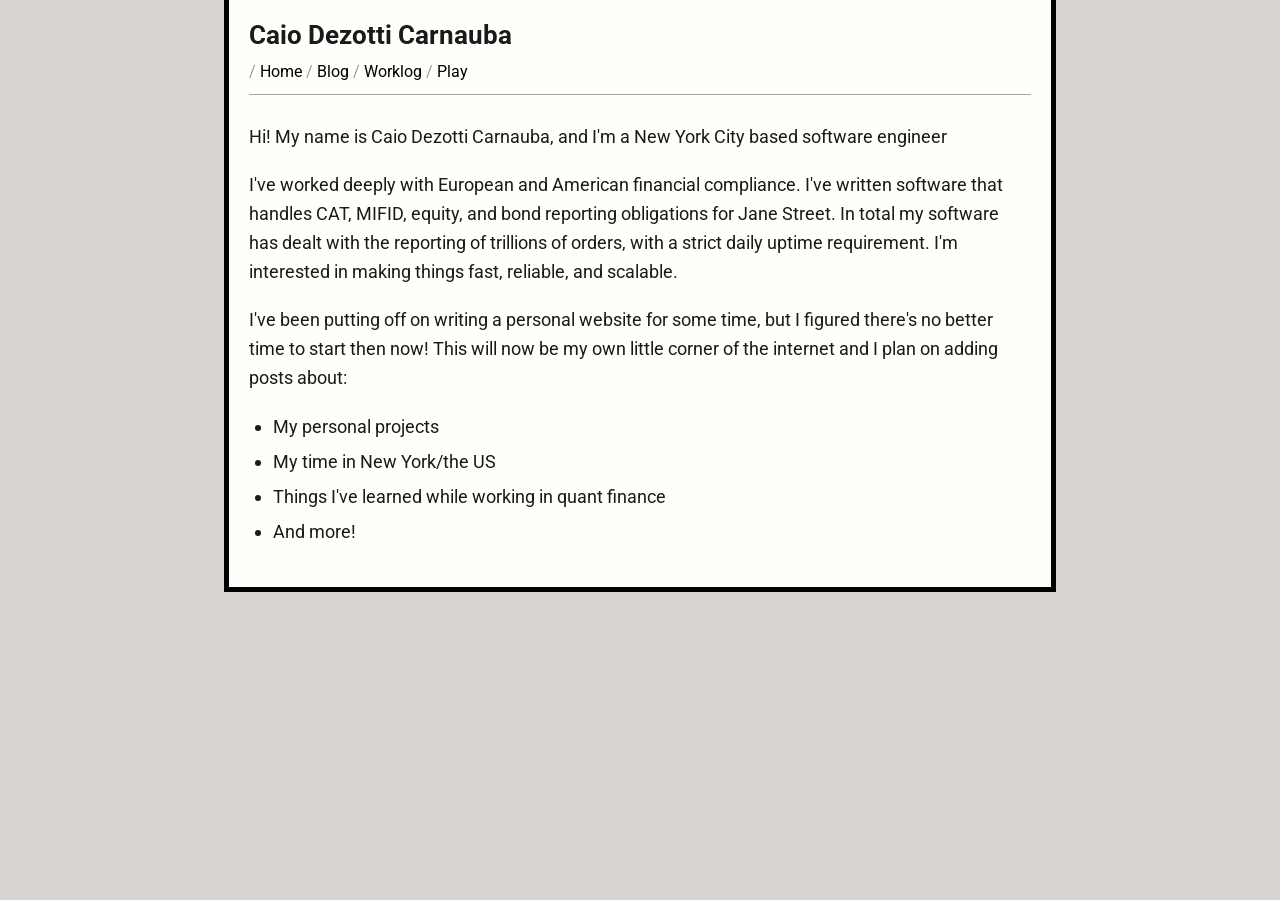
<file: index.html>
<!doctype html>
<html lang="en-US">

<head>
    <meta charset="utf-8" />
    <meta name="viewport" content="width=device-width" />
    <title>Caio Dezotti Carnauba</title>

    <link rel="preconnect" href="https://fonts.googleapis.com">
    <link rel="preconnect" href="https://fonts.gstatic.com" crossorigin>
    <link href="https://fonts.googleapis.com/css2?family=Roboto:ital,wght@0,100..900;1,100..900&display=swap" rel="stylesheet">

    <link rel="stylesheet" href="styles/home_style.css" />
</head>

<body>
    <header>
        <nav class="main_banner">
            <h1 class="my_name"> Caio Dezotti Carnauba </h1>

            <h2 class="nav_bar">
                <div class="header-pair">
                    <a href="index.html" title="Home">
                        <span class="slash"> / </span>
                        <span class="nav-name"> Home </span>
                    </a>
                </div>


                <div class="header-pair">
                    <a href="blog.html" title="Blog">
                        <span class="slash"> / </span>
                        <span class="nav-name"> Blog </span>
                    </a>
                </div>

                <div class="header-pair">
                    <a href="worklog.html" title="Worklog">
                        <span class="slash"> / </span>
                        <span class="nav-name"> Worklog </span>
                    </a>
                </div>

                <div class="header-pair">
                    <a href="play.html" title="Play">
                        <span class="slash"> / </span>
                        <span class="nav-name"> Play</span>
                    </a>
                </div>
            </h2>
        </nav>
    </header>

    <div class="text_body">
        <p>Hi! My name is Caio Dezotti Carnauba, and I'm a New York City based software engineer </p>
        <p>I've worked deeply with European and American financial compliance. I've written software that handles CAT, MIFID, equity, and bond reporting obligations for Jane Street. In total my software has dealt with the reporting of trillions of orders, with a strict daily uptime requirement. I'm interested in making things fast, reliable, and scalable.
        </p>
        <p>I've been putting off on writing a personal website for some time, but I figured there's no better time to start then now!
            This will now be my own little corner of the internet and I plan on adding posts about: </p>

        <ul>
            <li>My personal projects</li>
            <li>My time in New York/the US</li>
            <li>Things I've learned while working in quant finance</li>
            <li>And more!</li>
        </ul>
    </div>

    <!-- TODO: Add a footer linking to my linkedin and github. -->
</body>

</html>
</file>
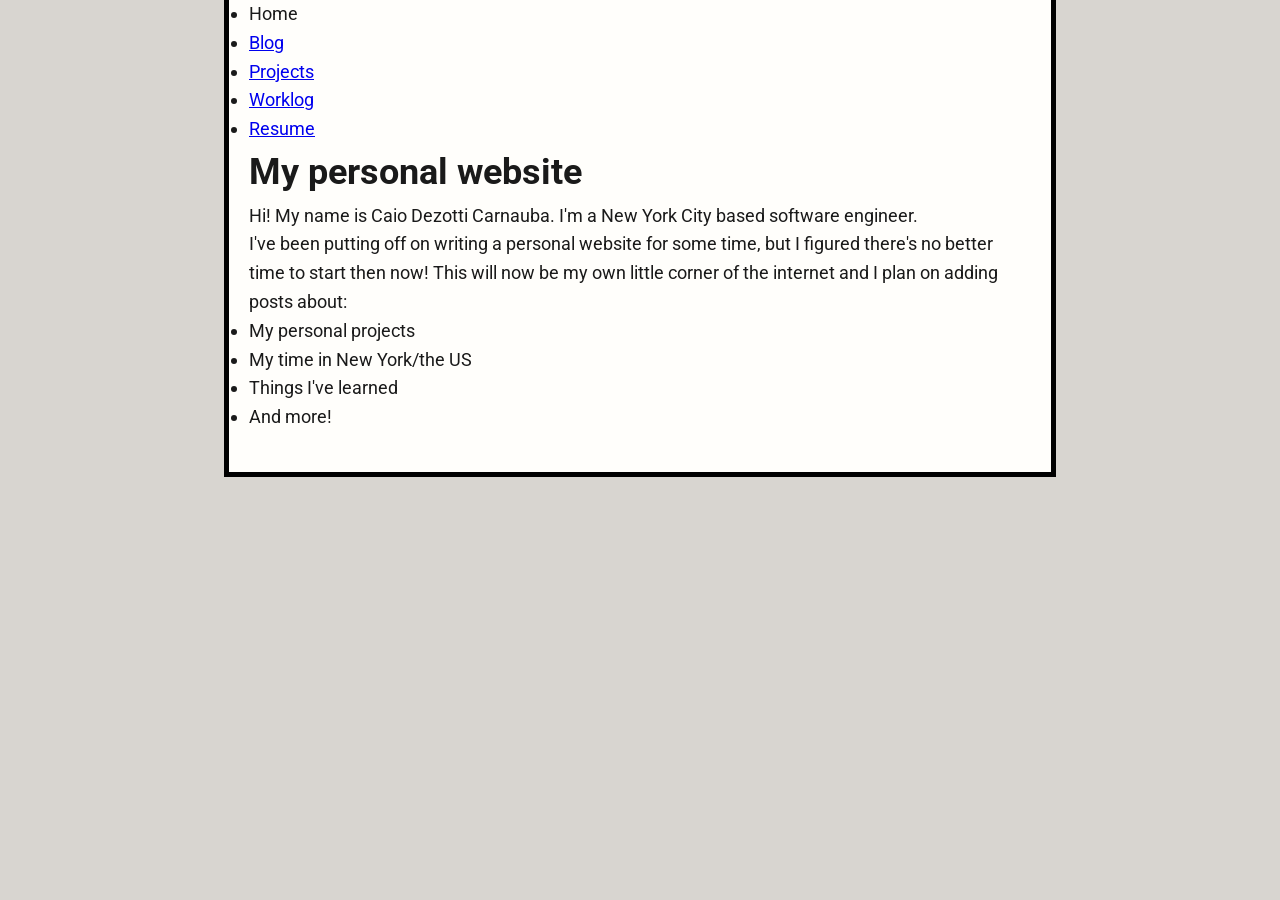
<file: home.html>
<!doctype html>
<html lang="en-US">
    <head>
        <meta charset="utf-8"/>
        <meta name="viewport" content="width=device-width"/>
        <title>Caio Dezotti Carnauba</title>

        <link rel="preconnect" href="https://fonts.googleapis.com">
        <link rel="preconnect" href="https://fonts.gstatic.com" crossorigin>
        <link href="https://fonts.googleapis.com/css2?family=Roboto:ital,wght@0,100..900;1,100..900&display=swap" rel="stylesheet">

        <link rel="stylesheet" href="styles/home_style.css"/>
    </head>
    <body>
        <!-- Is there a way to rip out this header as a shared value for all my pages? -->
        <header>
            <nav>
                <ul>
                    <li><a>Home</a></li>
                    <li><a href="blog.html" title="Blog">Blog</a></li>
                    <li><a href="projects.html" title="Projects">Projects</a></li>
                    <li><a href="worklog.html" title="Worklog">Worklog</a></li>
                    <li><a href="Resume.html" title="Resut">Resume</a></li>
                </ul>
            </nav>
        </header>

        <h1>My personal website</h1>
       <p>Hi! My name is Caio Dezotti Carnauba. I'm a New York City based software engineer.  </p>
       <!-- TODO Add more about us. -->

        <p>I've been putting off on writing a personal website for some time, but I figured there's no better time to start then now!
        This will now be my own little corner of the internet and I plan on adding posts about: </p>

        <ul>
            <li>My personal projects</li>
            <li>My time in New York/the US</li>
            <li>Things I've learned</li>
            <li>And more!</li>
        </ul>
    </body>
</html>
</file>
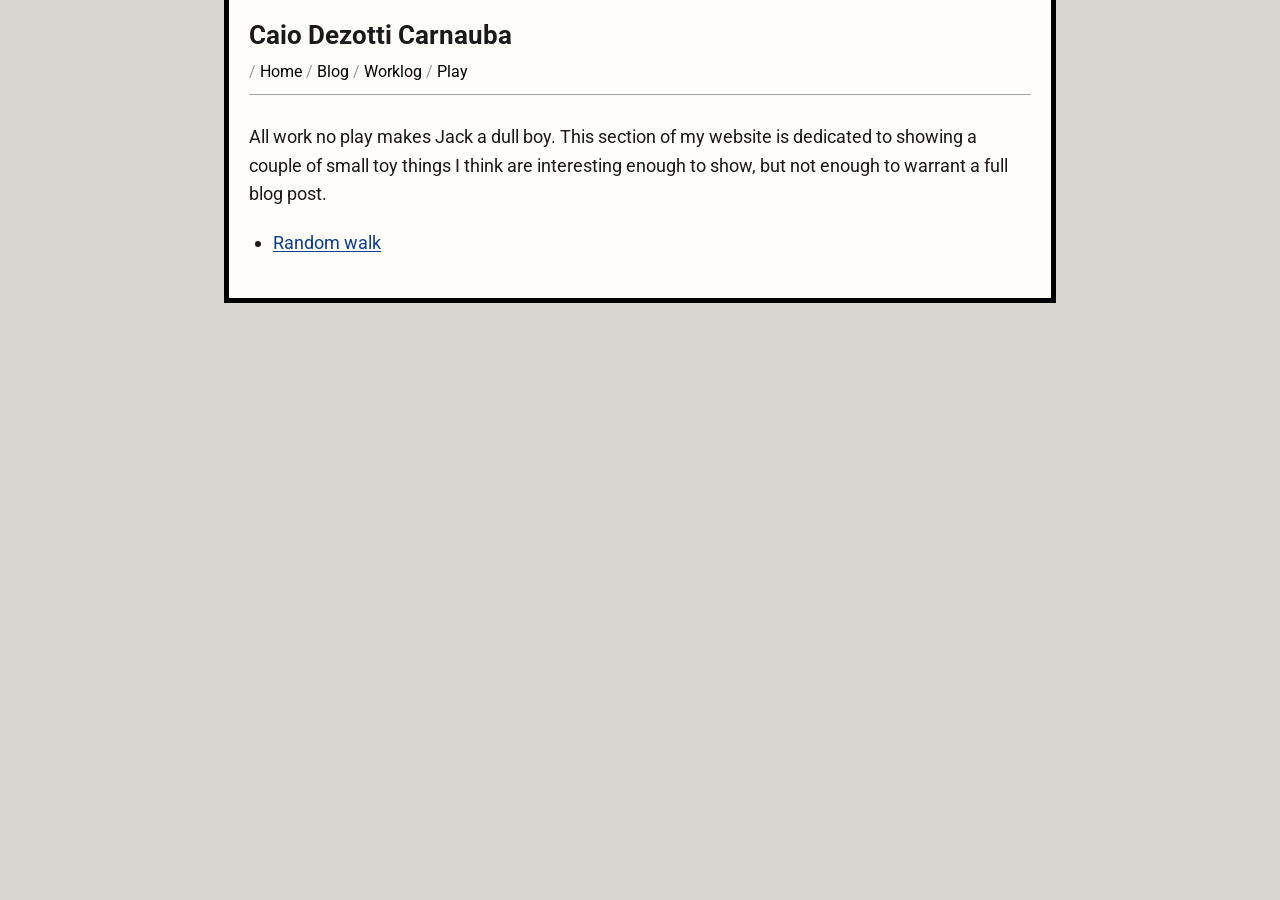
<file: play.html>
<!doctype html>
<html lang="en-US">

<head>
    <meta charset="utf-8" />
    <meta name="viewport" content="width=device-width" />
    <title>Caio Dezotti Carnauba</title>

    <link rel="preconnect" href="https://fonts.googleapis.com">
    <link rel="preconnect" href="https://fonts.gstatic.com" crossorigin>
    <link href="https://fonts.googleapis.com/css2?family=Roboto:ital,wght@0,100..900;1,100..900&display=swap" rel="stylesheet">
<link rel="stylesheet" href= "styles/home_style.css"/>
</head>
<body>
    <header>
        <nav class="main_banner">
            <h1 class="my_name"> Caio Dezotti Carnauba </h1>

            <h2 class="nav_bar">
                <div class="header-pair">
                    <a href= "index.html" title="Home">
                        <span class="slash"> / </span>
                        <span class="nav-name"> Home </span>
                    </a>
                </div>


                <div class="header-pair">
                    <a href="blog.html" title="Blog">
                        <span class="slash"> / </span>
                        <span class="nav-name"> Blog </span>
                    </a>
                </div>

                <div class="header-pair">
                    <a href="worklog.html" title="Worklog">
                        <span class="slash"> / </span>
                        <span class="nav-name"> Worklog </span>
                    </a>
                </div>

                <div class="header-pair">
                    <a href="play.html" title="Play">
                        <span class="slash"> / </span>
                        <span class="nav-name"> Play</span>
                    </a>
                </div>
            </h2>
        </nav>
    </header>
    <div class="text_body">
        <p>
            All work no play makes Jack a dull boy. This section of my website is dedicated to showing a couple of small toy things I think are interesting enough to show, but not enough to warrant a full blog post.
        </p>
        <ul>
            <li><a href="play/random_walk/play.html"> Random walk</a></li>
        </ul>
    </div>
</body>
</html>
</file>
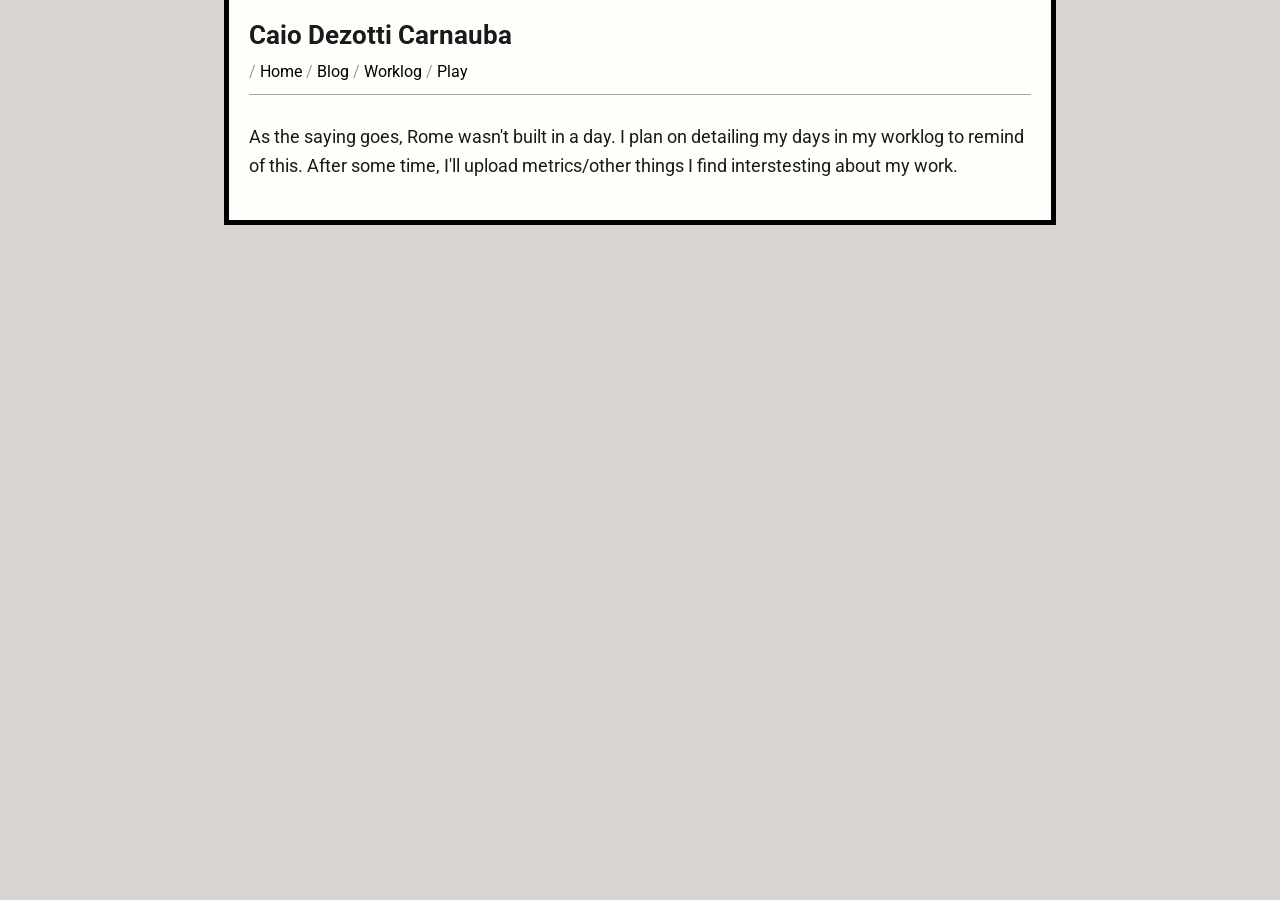
<file: worklog.html>
<!doctype html>
<html lang="en-US">

    <head>
        <meta charset="utf-8" />
        <meta name="viewport" content="width=device-width" />
        <title>Caio Dezotti Carnauba</title>

        <link rel="preconnect" href="https://fonts.googleapis.com">
        <link rel="preconnect" href="https://fonts.gstatic.com" crossorigin>
        <link href="https://fonts.googleapis.com/css2?family=Roboto:ital,wght@0,100..900;1,100..900&display=swap" rel="stylesheet">
        <link rel="stylesheet" href= "styles/home_style.css"/>
    </head>
    <body>
        <header>
        <nav class="main_banner">
            <h1 class="my_name"> Caio Dezotti Carnauba </h1>

            <h2 class="nav_bar">
                <div class="header-pair">
                    <a href= "index.html" title="Home">
                        <span class="slash"> / </span>
                        <span class="nav-name"> Home </span>
                    </a>
                </div>


                <div class="header-pair">
                    <a href="blog.html" title="Blog">
                        <span class="slash"> / </span>
                        <span class="nav-name"> Blog </span>
                    </a>
                </div>

                <div class="header-pair">
                    <a href="worklog.html" title="Worklog">
                        <span class="slash"> / </span>
                        <span class="nav-name"> Worklog </span>
                    </a>
                </div>

                <div class="header-pair">
                    <a href="play.html" title="Play">
                        <span class="slash"> / </span>
                        <span class="nav-name"> Play</span>
                    </a>
                </div>
            </h2>
        </nav>
    </header>

        <body>
            <div class="text_body">
                <p>
            As the saying goes, Rome wasn't built in a day. I plan on detailing my days in my worklog to remind of this. After some time, I'll upload metrics/other things I find interstesting about my work.
                </p>
            </div>
        </body>
</html>
</file>
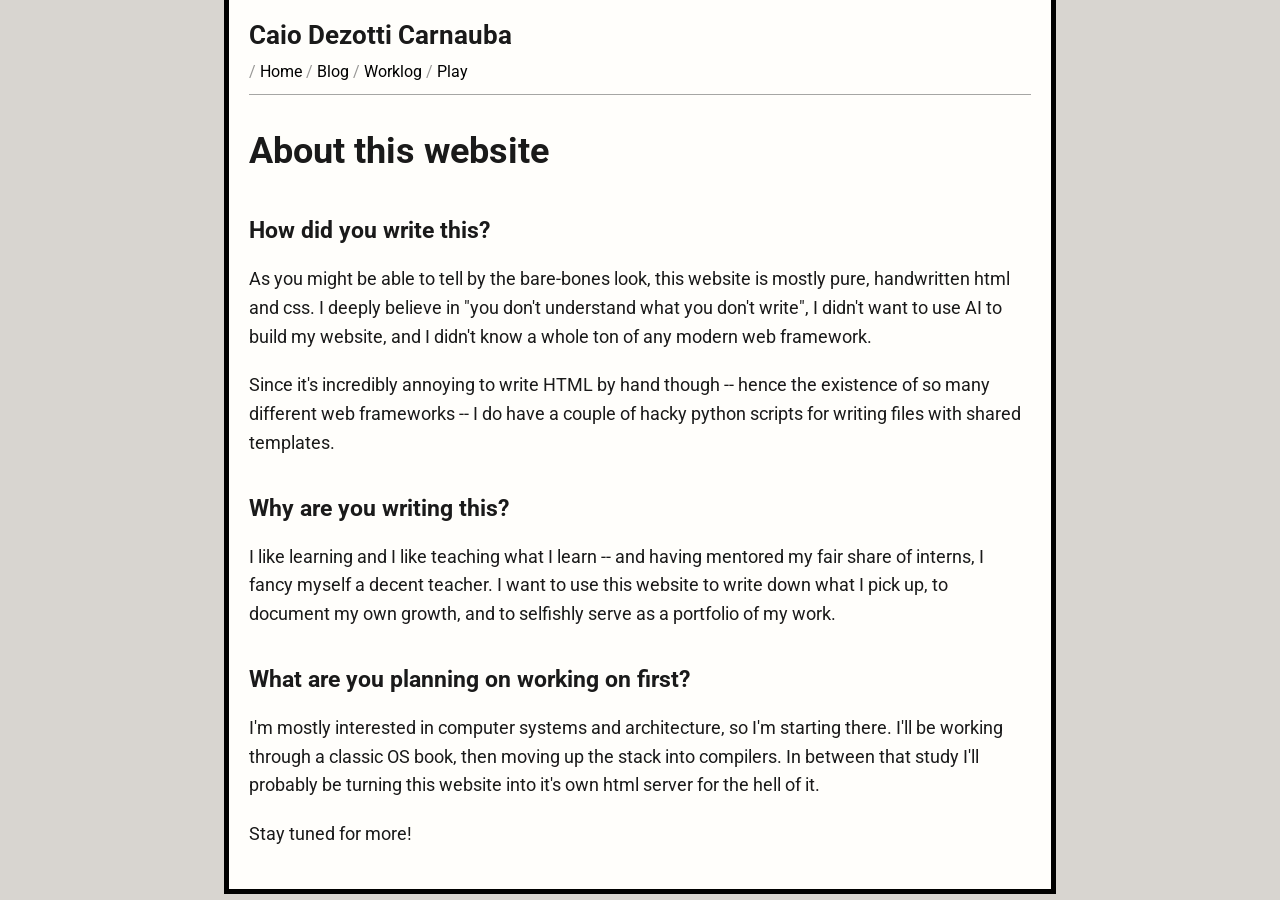
<file: content-html/about_this_website.html>
<!doctype html>
<html lang="en-US">

<head>
    <meta charset="utf-8" />
    <meta name="viewport" content="width=device-width" />
    <title>Caio Dezotti Carnauba</title>

    <link rel="preconnect" href="https://fonts.googleapis.com">
    <link rel="preconnect" href="https://fonts.gstatic.com" crossorigin>
    <link href="https://fonts.googleapis.com/css2?family=Roboto:ital,wght@0,100..900;1,100..900&display=swap" rel="stylesheet">
    <link rel="stylesheet" href= "../styles/home_style.css"/>
    <style></style>
</head>
 <body> 
    <header>
        <nav class="main_banner">
            <h1 class="my_name"> Caio Dezotti Carnauba </h1>

            <h2 class="nav_bar">
                <div class="header-pair">
                    <a href= "../index.html" title="Home">
                        <span class="slash"> / </span>
                        <span class="nav-name"> Home </span>
                    </a>
                </div>


                <div class="header-pair">
                    <a href="../blog.html" title="Blog">
                        <span class="slash"> / </span>
                        <span class="nav-name"> Blog </span>
                    </a>
                </div>

                <div class="header-pair">
                    <a href="../worklog.html" title="Worklog">
                        <span class="slash"> / </span>
                        <span class="nav-name"> Worklog </span>
                    </a>
                </div>

                <div class="header-pair">
                    <a href="../play.html" title="Play">
                        <span class="slash"> / </span>
                        <span class="nav-name"> Play</span>
                    </a>
                </div>
            </h2>
        </nav>
    </header>

    <div class="text_body"> <h1>About this website</h1>

<h2>How did you write this?</h2>

<p>As you might be able to tell by the bare-bones look, this website is mostly pure, handwritten html and css. I deeply believe in "you don't understand what you don't write", I didn't want to use AI to build my website, and I didn't know a whole ton of any modern web framework.</p>

<p>Since it's incredibly annoying to write HTML by hand though -- hence the existence of so many different web frameworks -- I do have a couple of hacky python scripts for writing files with shared templates.</p>

<h2>Why are you writing this?</h2>

<p>I like learning and I like teaching what I learn -- and having mentored my fair share of interns, I fancy myself a decent teacher. I want to use this website to write down what I pick up, to document my own growth, and to selfishly serve as a portfolio of my work.</p>

<h2>What are you planning on working on first?</h2>

<p>I'm mostly interested in computer systems and architecture, so I'm starting there. I'll be working through a classic OS book, then moving up the stack into compilers. In between that study I'll probably be turning this website into it's own html server for the hell of it.</p>

<p>Stay tuned for more!</p>

    </div class="text_body"> 

    </body> </html>
</file>
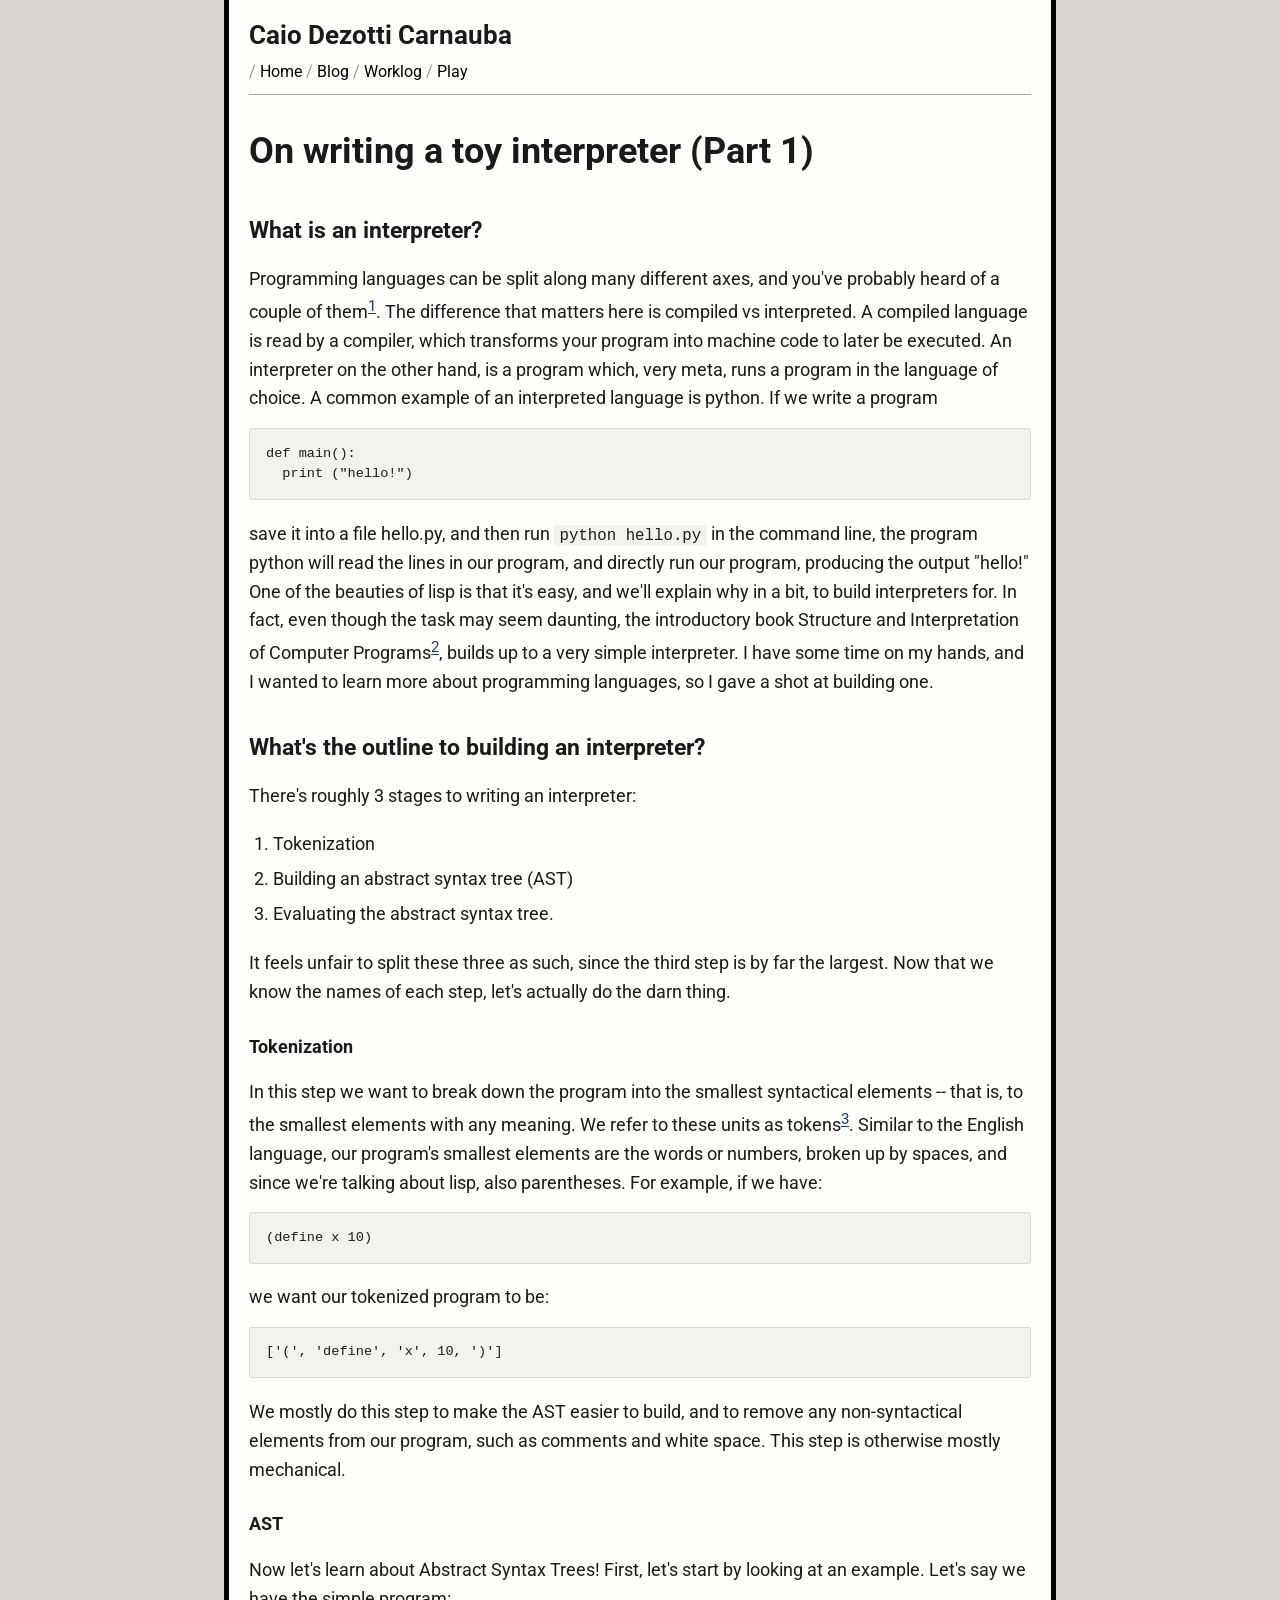
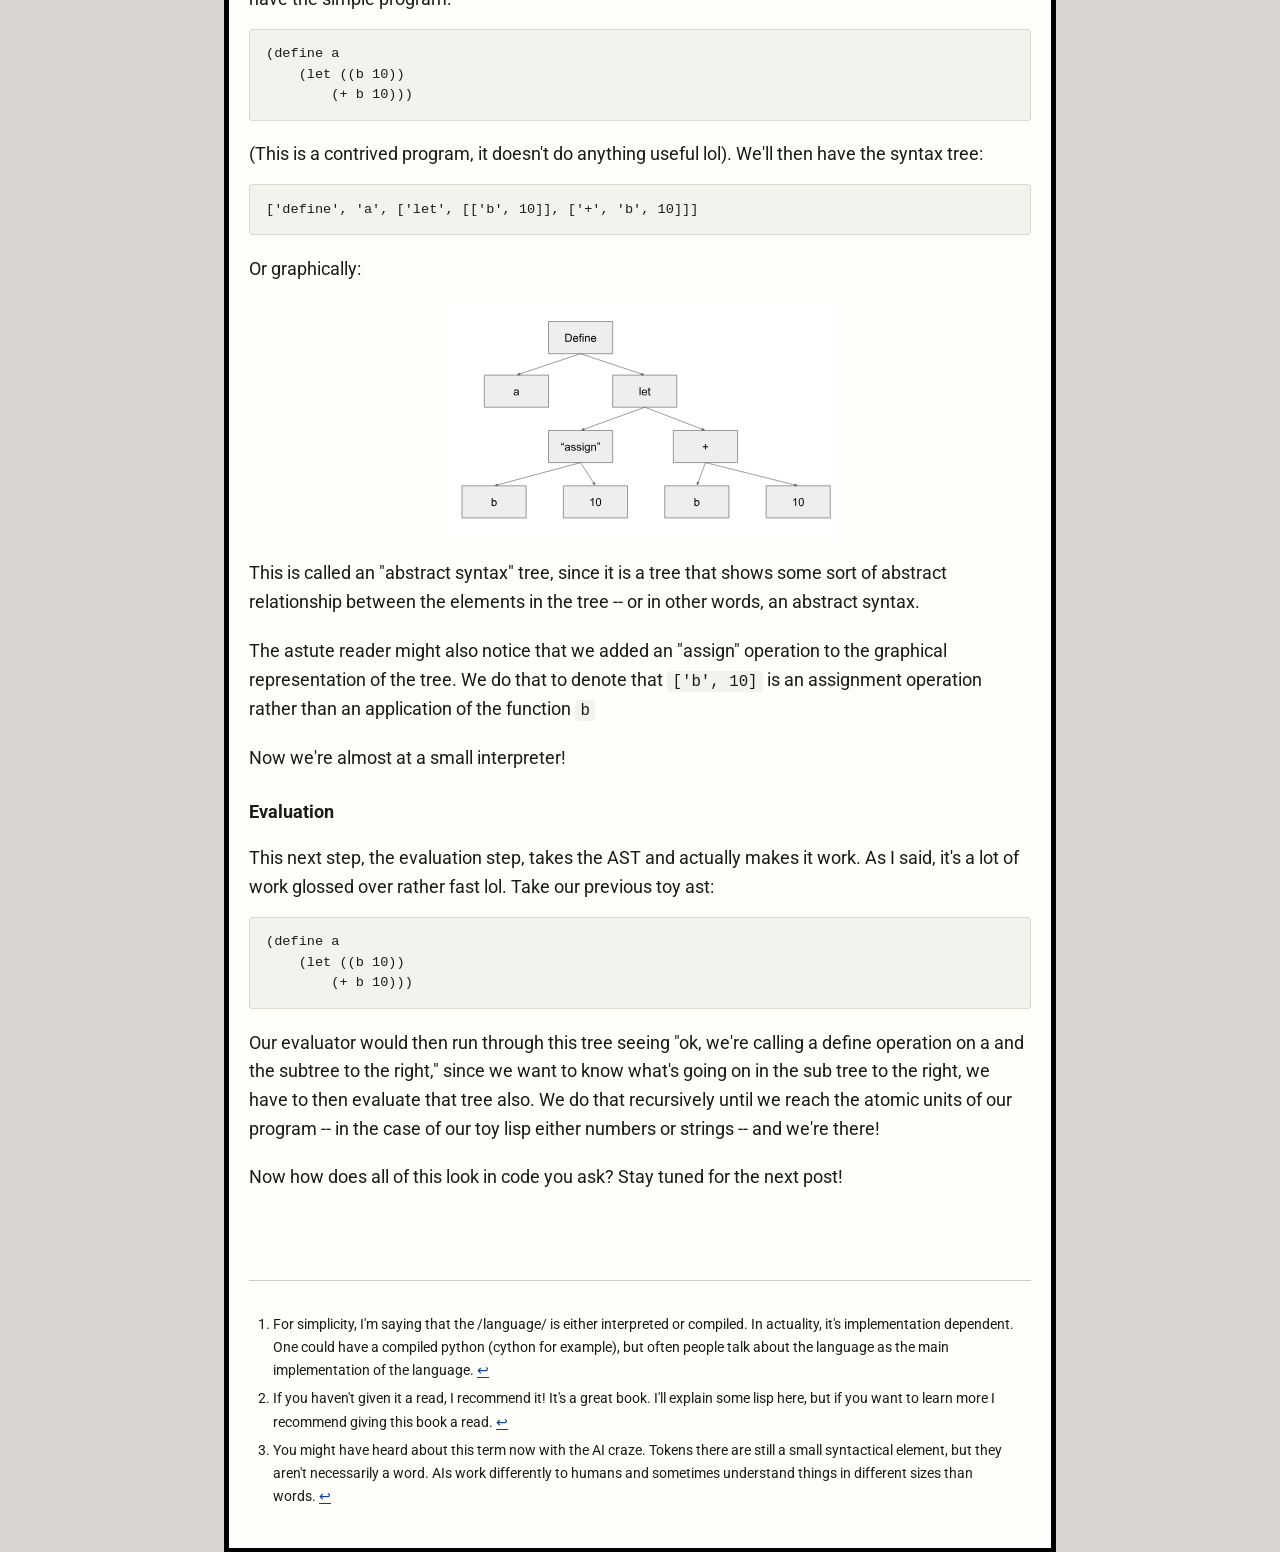
<file: content-html/on_writing_an_interpreter.html>
<!doctype html>
<html lang="en-US">

<head>
    <meta charset="utf-8" />
    <meta name="viewport" content="width=device-width" />
    <title>Caio Dezotti Carnauba</title>

    <link rel="preconnect" href="https://fonts.googleapis.com">
    <link rel="preconnect" href="https://fonts.gstatic.com" crossorigin>
    <link href="https://fonts.googleapis.com/css2?family=Roboto:ital,wght@0,100..900;1,100..900&display=swap" rel="stylesheet">
    <link rel="stylesheet" href= "../styles/home_style.css"/>
    <style>img { display: block; margin-left: auto; margin-right: auto; height: auto; width: 50%;}</style>
</head>
 <body> 
    <header>
        <nav class="main_banner">
            <h1 class="my_name"> Caio Dezotti Carnauba </h1>

            <h2 class="nav_bar">
                <div class="header-pair">
                    <a href= "../index.html" title="Home">
                        <span class="slash"> / </span>
                        <span class="nav-name"> Home </span>
                    </a>
                </div>


                <div class="header-pair">
                    <a href="../blog.html" title="Blog">
                        <span class="slash"> / </span>
                        <span class="nav-name"> Blog </span>
                    </a>
                </div>

                <div class="header-pair">
                    <a href="../worklog.html" title="Worklog">
                        <span class="slash"> / </span>
                        <span class="nav-name"> Worklog </span>
                    </a>
                </div>

                <div class="header-pair">
                    <a href="../play.html" title="Play">
                        <span class="slash"> / </span>
                        <span class="nav-name"> Play</span>
                    </a>
                </div>
            </h2>
        </nav>
    </header>

    <div class="text_body"> <h1>On writing a toy interpreter (Part 1)</h1>

<h2>What is an interpreter?</h2>

<p>Programming languages can be split along many different axes, and you've probably
heard of a couple of them<sup class="footnote-ref" id="fnref-1"><a href="#fn-1">1</a></sup>. The difference that matters here is compiled vs
interpreted. A compiled language is read by a compiler, which transforms your
program into machine code to later be executed. An interpreter on the other
hand, is a program which, very meta, runs a program in the language of choice. A
common example of an interpreted language is python. If we write a program</p>

<pre><code>def main():
  print ("hello!")
</code></pre>

<p>save it into a file hello.py, and then run <code>python hello.py</code> in the command
line, the program python will read the lines in our program, and directly run
    our program, producing the output "hello!" One of the beauties of lisp is that
it's easy, and we'll explain why in a bit, to build interpreters for. In fact,
even though the task may seem daunting, the introductory book Structure and
Interpretation of Computer Programs<sup class="footnote-ref" id="fnref-2"><a href="#fn-2">2</a></sup>, builds up to a very simple interpreter.
I have some time on my hands, and I wanted to learn more about programming
languages, so I gave a shot at building one.</p>

<h2>What's the outline to building an interpreter?</h2>

<p>There's roughly 3 stages to writing an interpreter: </p>

<ol>
<li>Tokenization</li>
<li>Building an abstract syntax tree (AST)</li>
<li>Evaluating the abstract syntax tree. </li>
</ol>

<p>It feels unfair to split these three as such, since the third step is by far the
largest. Now that we know the names of each step, let's actually do the darn thing. </p>

<h3>Tokenization</h3>

<p>In this step we want to break down the program into the smallest syntactical
elements -- that is, to the smallest elements with any meaning. We refer to
these units as tokens<sup class="footnote-ref" id="fnref-3"><a href="#fn-3">3</a></sup>. Similar to the English language, our program's
smallest elements are the words or numbers, broken up by spaces, and since we're
talking about lisp, also parentheses. For example, if we have:</p>

<pre><code>(define x 10)
</code></pre>

<p>we want our tokenized program to be:</p>

<pre><code>['(', 'define', 'x', 10, ')']
</code></pre>

<p>We mostly do this step to make the AST easier to build, and to remove any non-syntactical elements from our program, such as comments and white space. This step is otherwise mostly mechanical. </p>

<h3>AST</h3>

<p>Now let's learn about Abstract Syntax Trees! First, let's start by looking at an example. Let's say we have the simple program:</p>

<pre><code>(define a
    (let ((b 10))
        (+ b 10)))
</code></pre>

<p>(This is a contrived program, it doesn't do anything useful lol).
We'll then have the syntax tree:</p>

<pre><code>['define', 'a', ['let', [['b', 10]], ['+', 'b', 10]]]
</code></pre>

<p>Or graphically:</p>

<p><img src="../static/on_writing_interpreters/cropped-ast_example.svg" alt="Abstract syntax tree" title="Abstract syntax tree" /></p>

<p>This is called an "abstract syntax" tree, since it is a tree that shows some sort of abstract relationship between the elements in the tree -- or in other words, an abstract syntax.</p>

<p>The astute reader might also notice that we added an "assign" operation to the graphical representation of the tree. We do that to denote that <code>['b', 10]</code> is an assignment operation rather than an application of the function <code>b</code></p>

<p>Now we're almost at a small interpreter!</p>

<h3>Evaluation</h3>

<p>This next step, the evaluation step, takes the AST and actually makes it work. As I said, it's a lot of work glossed over rather fast lol. Take our previous toy ast: </p>

<pre><code>(define a
    (let ((b 10))
        (+ b 10)))
</code></pre>

<p>Our evaluator would then run through this tree seeing "ok, we're calling a define operation on a and the subtree to the right," since we want to know what's going on in the sub tree to the right, we have to then evaluate that tree also. We do that recursively until we reach the atomic units of our program -- in the case of our toy lisp either numbers or strings -- and we're there! </p>

<p>Now how does all of this look in code you ask? Stay tuned for the next post!</p>

<div class="footnotes">
<hr />
<ol>
<li id="fn-1">
<p>For simplicity, I'm saying that the /language/ is either interpreted or compiled. In actuality, it's implementation dependent. One could have a compiled python (cython for example), but often people talk about the language as the main implementation of the language.&#160;<a href="#fnref-1" class="footnoteBackLink" title="Jump back to footnote 1 in the text.">&#8617;</a></p>
</li>

<li id="fn-2">
<p>If you haven't given it a read, I recommend it! It's a great book. I'll explain some lisp here, but if you want to learn more I recommend giving this book a read.&#160;<a href="#fnref-2" class="footnoteBackLink" title="Jump back to footnote 2 in the text.">&#8617;</a></p>
</li>

<li id="fn-3">
<p>You might have heard about this term now with the AI craze. Tokens there are still a small syntactical element, but they aren't necessarily a word. AIs work differently to humans and sometimes understand things in different sizes than words.&#160;<a href="#fnref-3" class="footnoteBackLink" title="Jump back to footnote 3 in the text.">&#8617;</a></p>
</li>
</ol>
</div>

    </div class="text_body"> 

    </body> </html>
</file>
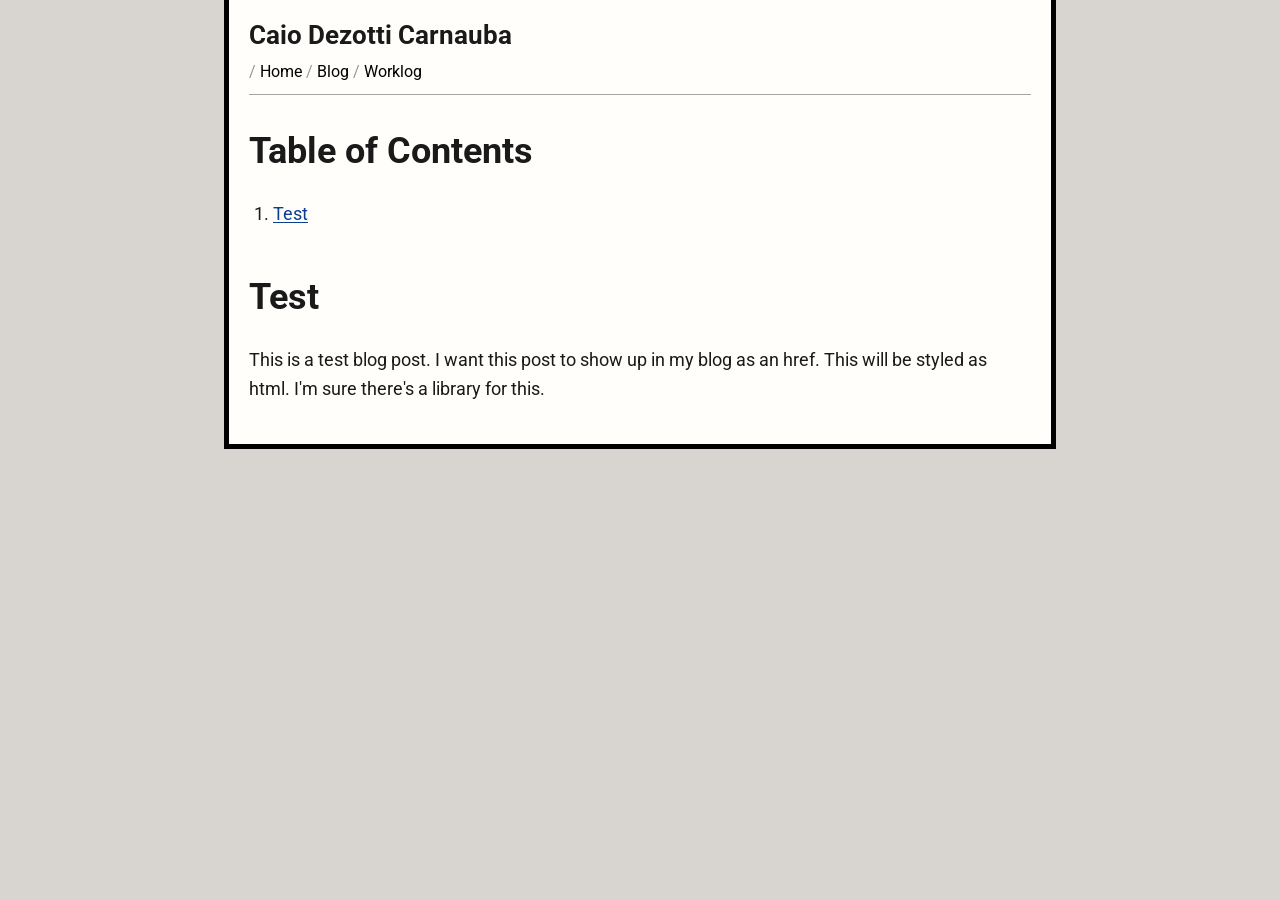
<file: content-html/test.html>
<!doctype html>
<html lang="en-US">

<head>
    <meta charset="utf-8" />
    <meta name="viewport" content="width=device-width" />
    <title>Caio Dezotti Carnauba</title>

    <link rel="preconnect" href="https://fonts.googleapis.com">
    <link rel="preconnect" href="https://fonts.gstatic.com" crossorigin>
    <link href="https://fonts.googleapis.com/css2?family=Roboto:ital,wght@0,100..900;1,100..900&display=swap" rel="stylesheet">
<link rel="stylesheet" href= "../styles/home_style.css"/>
</head>
<body>
    <header>
        <nav class="main_banner">
            <h1 class="my_name"> Caio Dezotti Carnauba </h1>

            <h2 class="nav_bar">
                <div class="header-pair">
                    <a href= "../index.html" title="Home">
                        <span class="slash"> / </span>
                        <span class="nav-name"> Home </span>
                    </a>
                </div>


                <div class="header-pair">
                    <a href="../blog.html" title="Blog">
                        <span class="slash"> / </span>
                        <span class="nav-name"> Blog </span>
                    </a>
                </div>

                <div class="header-pair">
                    <a href="../worklog.html" title="Worklog">
                        <span class="slash"> / </span>
                        <span class="nav-name"> Worklog </span>
                    </a>
                </div>
            </h2>
        </nav>
    </header>
<div class="text_body"><h1>Table of Contents</h1>

<ol>
<li><a href="#org4b28f0a">Test</a></li>
</ol>

<p><a id="org4b28f0a"></a></p>

<h1>Test</h1>

<p>This is a test blog post. I want this post to show up in my blog as an href.
This will be styled as html. I'm sure there's a library for this.</p>
</div class="text_body">
</body></html>
</file>
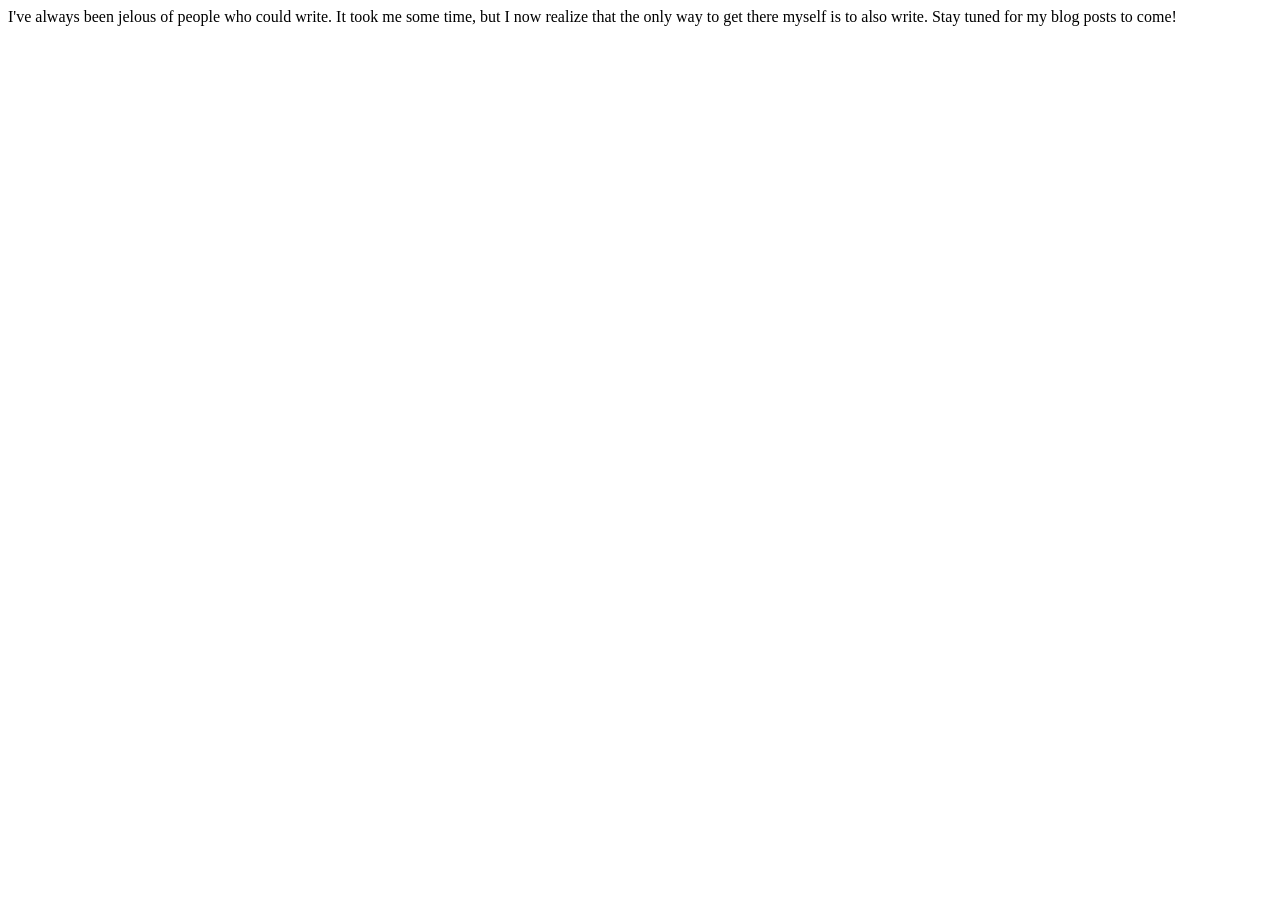
<file: pages/blog.html>
<!doctype html>
<html lang="en-US">
    <head>
    </head>
    <body>
        I've always been jelous of people who could write.
        It took me some time, but I now realize that the only way to get there myself is to also write.
        Stay tuned for my blog posts to come!
    </body>
</file>
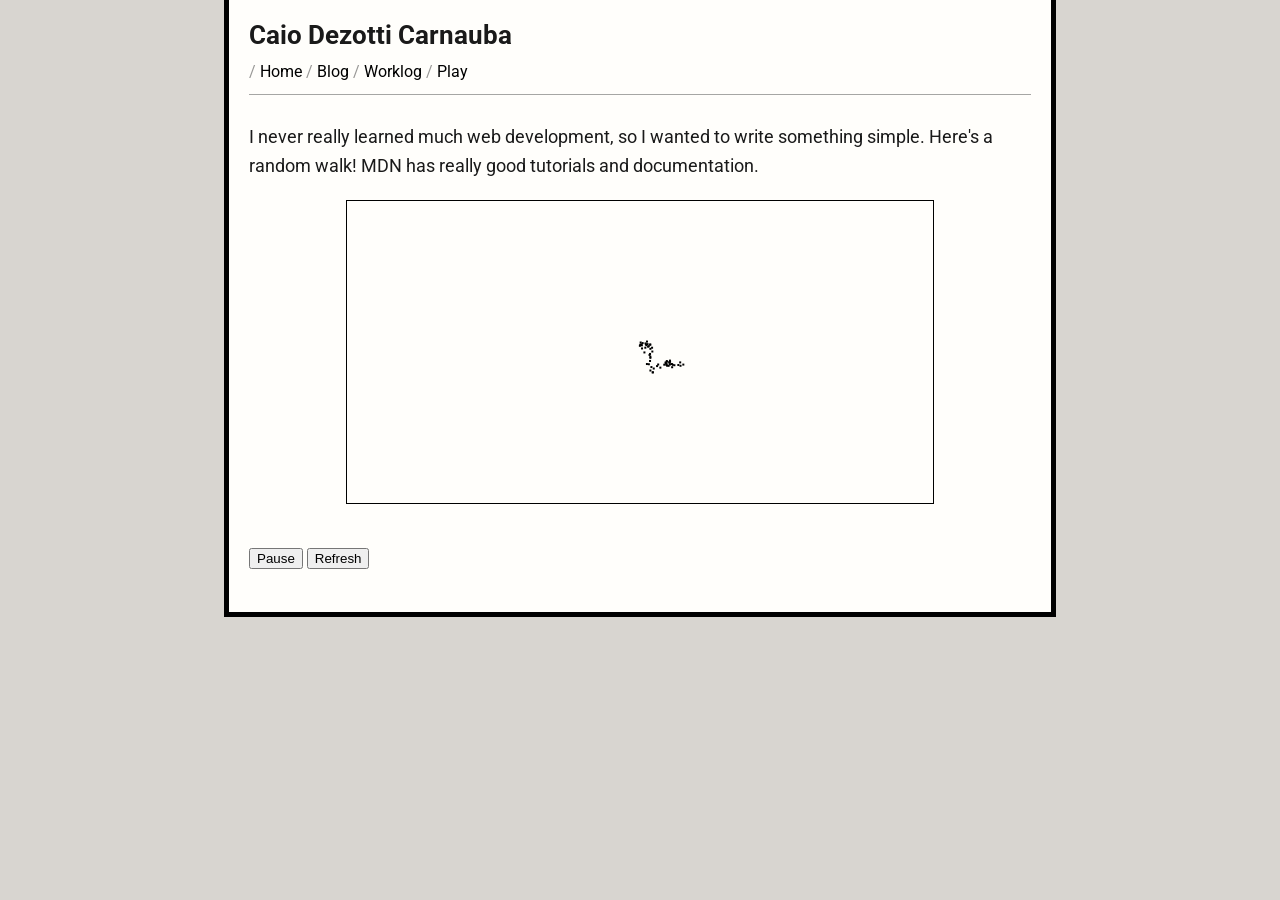
<file: play/random_walk/play.html>
<!DOCTYPE html>
<html>
    <head>
        <meta charset="utf-8" />
        <meta name="viewport" content="width=device-width" />
        <title>Caio Dezotti Carnauba</title>

        <link rel="preconnect" href="https://fonts.googleapis.com">
        <link rel="preconnect" href="https://fonts.gstatic.com" crossorigin>
        <link href="https://fonts.googleapis.com/css2?family=Roboto:ital,wght@0,100..900;1,100..900&display=swap" rel="stylesheet">
        <link rel="stylesheet" href= "../../styles/home_style.css"/>

        <style>
         canvas {
             border: 1px solid black;
             margin: auto;
             display: block;
         }
        </style>
    </head>
    <body>
        <header>
            <nav class="main_banner">
                <h1 class="my_name"> Caio Dezotti Carnauba </h1>

                <h2 class="nav_bar">
                    <div class="header-pair">
                        <a href= "../../index.html" title="Home">
                            <span class="slash"> / </span>
                            <span class="nav-name"> Home </span>
                        </a>
                    </div>


                    <div class="header-pair">
                        <a href="../../blog.html" title="Blog">
                            <span class="slash"> / </span>
                            <span class="nav-name"> Blog </span>
                        </a>
                    </div>

                    <div class="header-pair">
                        <a href="../../worklog.html" title="Worklog">
                            <span class="slash"> / </span>
                            <span class="nav-name"> Worklog </span>
                        </a>
                    </div>

                    <div class="header-pair">
                        <a href="../../play.html" title="Play">
                            <span class="slash"> / </span>
                            <span class="nav-name"> Play</span>
                        </a>
                    </div>
                </h2>
            </nav>
        </header>
        <div class="text_body">
            <p>
                I never really learned much web development, so I wanted to write something simple. Here's a random walk! MDN has really good tutorials and documentation.
            </p>

            <div id="canvas_div">
                <canvas id="canvas" width="500" height="300"> </canvas>
            </div>
            <br>

            <button id="pause">Pause</button>
            <button id="refresh">Refresh</button>

            <script src="play.js"></script>

        </div>
    </body>
</html>
</file>
<file: styles/home_style.css>
* {
    box-sizing: border-box;
}

body, h1, h2, h3, h4, p, ul, ol, li, figure, blockquote, pre {
    margin: 0;
    padding: 0;
}

html {
    font-family: "Roboto", sans-serif;
    font-optical-sizing: auto;
    font-weight: 400;
    font-style: normal;
    font-variation-settings: "wdth" 100;
    background-color: #d8d5d0;
    overscroll-behavior: none;
}

body {
    width: 100%;
    max-width: 52rem;
    margin: 0 auto;
    padding: 0 1.25rem 2.5rem 1.25rem;
    background-color: #fffefb;
    border: 5px solid black;
    border-top: none;

    color: #1a1a1a;
    font-size: 1.125rem;
    line-height: 1.6;
    overflow-wrap: break-word;
}

a:focus-visible {
    outline: 2px solid #0b3d91;
    outline-offset: 2px;
}

.main_banner {
    padding: 1.25rem 0 0.6rem 0;
    border-bottom: 1px solid rgba(0, 0, 0, 0.35);
}

.my_name {
    font-size: 1.6rem;
    line-height: 1.2;
}

.nav_bar {
    margin-top: 0.5rem;
    font-size: 1rem;
    font-weight: 400;
}

.header-pair {
    display: inline-block;
}

.header-pair .slash {
    opacity: 0.4;
}

.nav_bar a {
    text-decoration: none;
    color: black;
}

.nav_bar a:hover {
    text-decoration: underline;
    text-underline-offset: 3px;
}

.text_body {
    padding-top: 1.75rem;
}


/* Add a top margin to any element that is directly after any sibling element,
   and is a direct descendent of .text_body. */
.text_body > * + *
{
    margin-top: 1.1em;
}

.text_body h2 {
    margin-top: 2.25rem;
    font-size: 1.45rem;
    line-height: 1.25;
}

.text_body h3 {
    margin-top: 1.75rem;
    font-size: 1.15rem;
    line-height: 1.3;
}

.text_body ul,
.text_body ol {
    padding-left: 1.5rem;
}

.text_body li + li {
    margin-top: 0.35em;
}

.text_body a {
    color: #0b3d91;
    text-decoration-thickness: 1px;
    text-underline-offset: 2px;
}

.text_body img{
    display: block;
    max-width: 100%;
    height: auto;
}

.text_body hr {
    border: none;
    border-top: 1px solid rgba(0, 0, 0, 0.2);
    margin: 2rem 0;
}

code, pre {
    font-family: ui-monospace, SFMono-Regular, Menlo, Consolas, monospace;
}

pre {
    font-size: 0.85rem;
    line-height: 1.5;
    background-color: #f4f2ed;
    border: 1px solid #dcd8d0;
    border-radius: 3px;
    padding: 0.9rem 1rem;
    overflow-x: auto;
}

/* Code blocks not in preformatted block have less padding, and are slighty bigger. */
:not(pre) > code {
    font-size: 0.875em;
    background-color: #f4f2ed;
    border-radius: 3px;
    padding: 0.1em 0.35em;
}

pre code {
    font-size: inherit;
    background: none;
    padding: 0;
}

.footnotes {
    margin-top: 2.5rem;
    padding-top: 1rem;
    font-size: 0.9rem;
}
</file>
